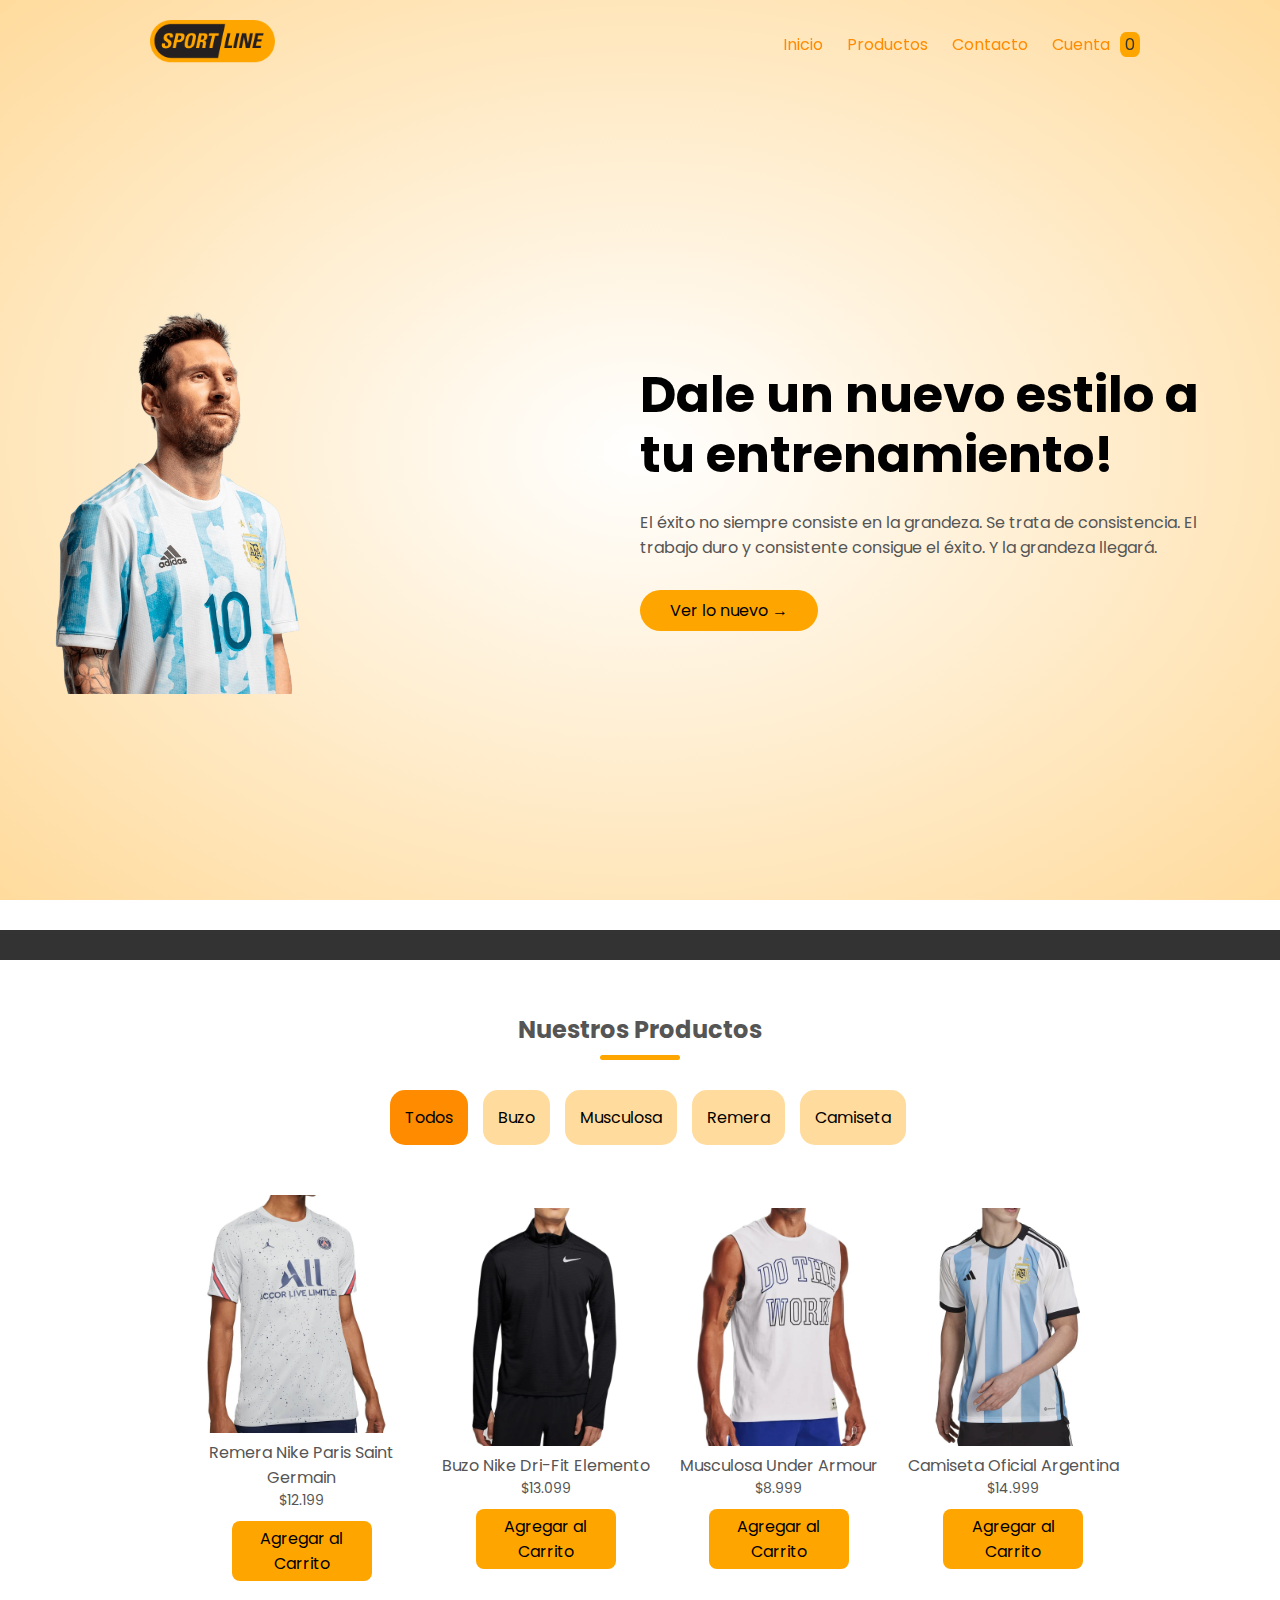
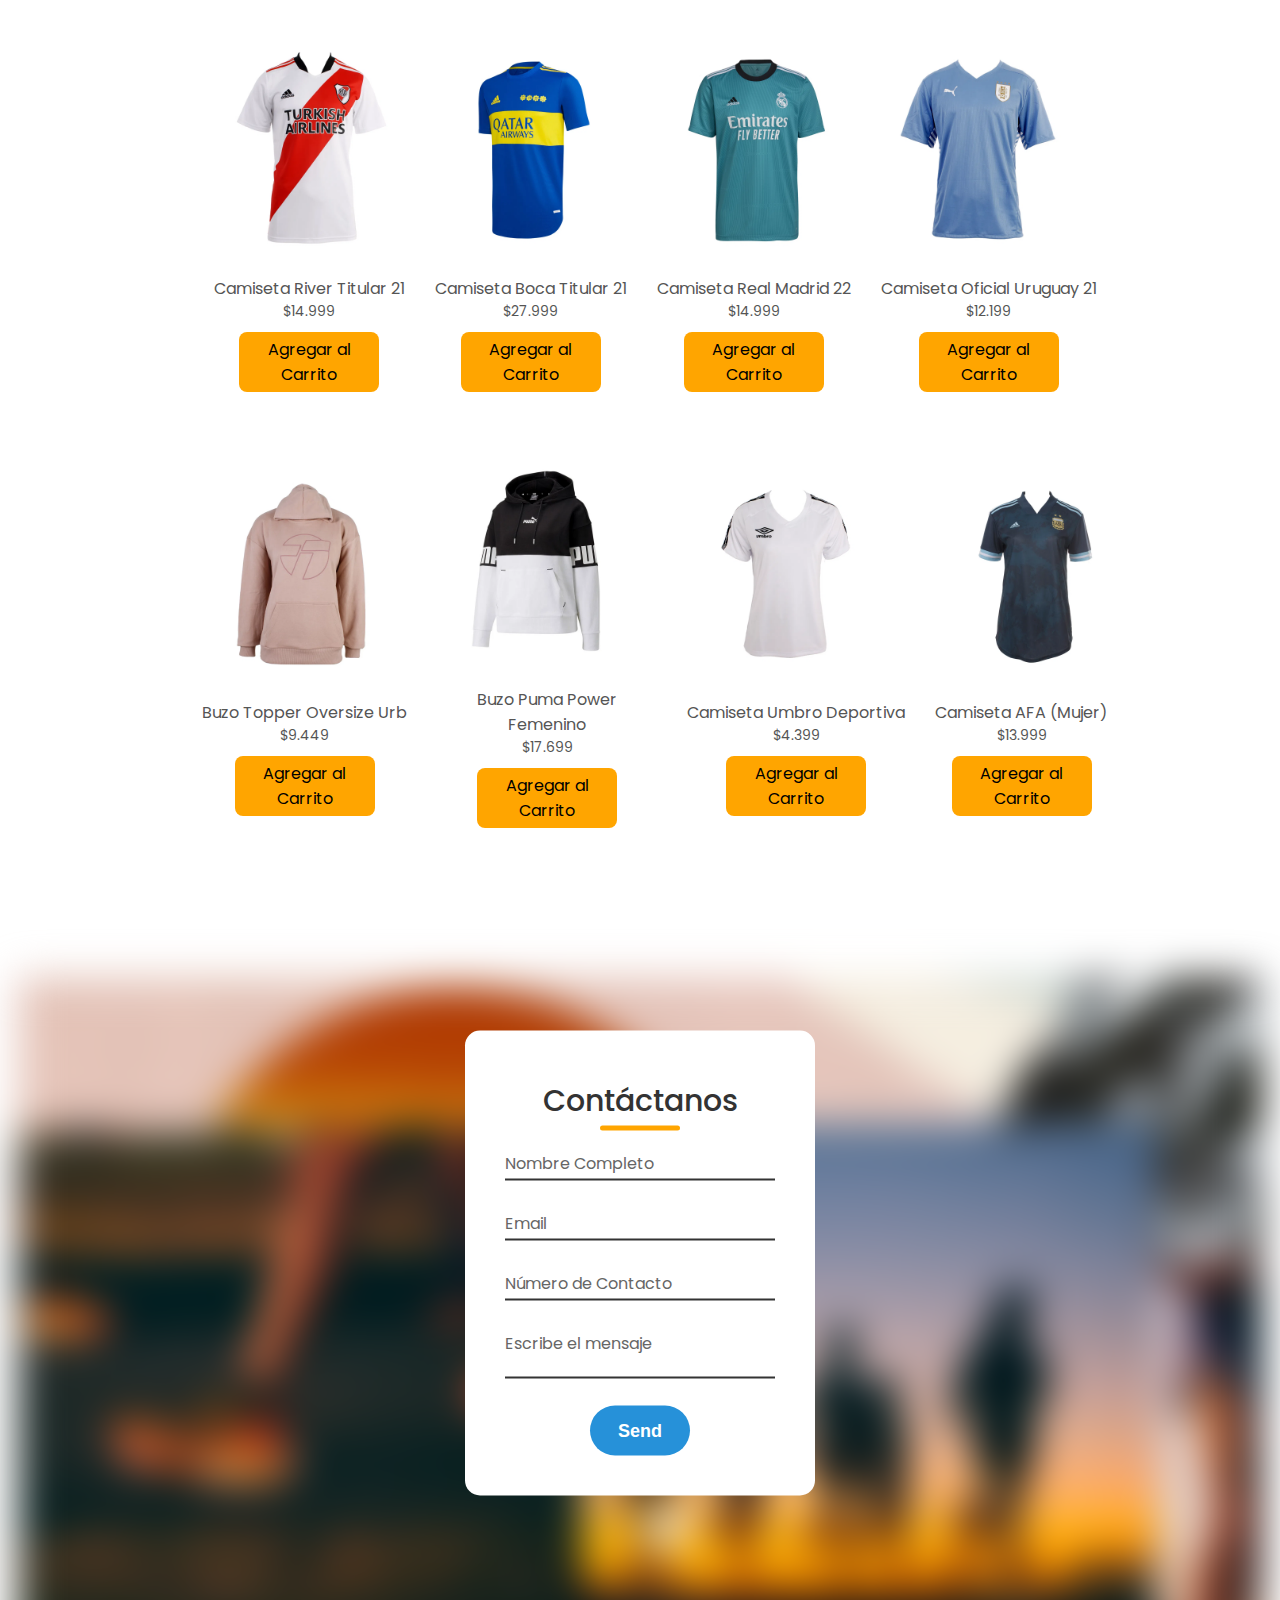
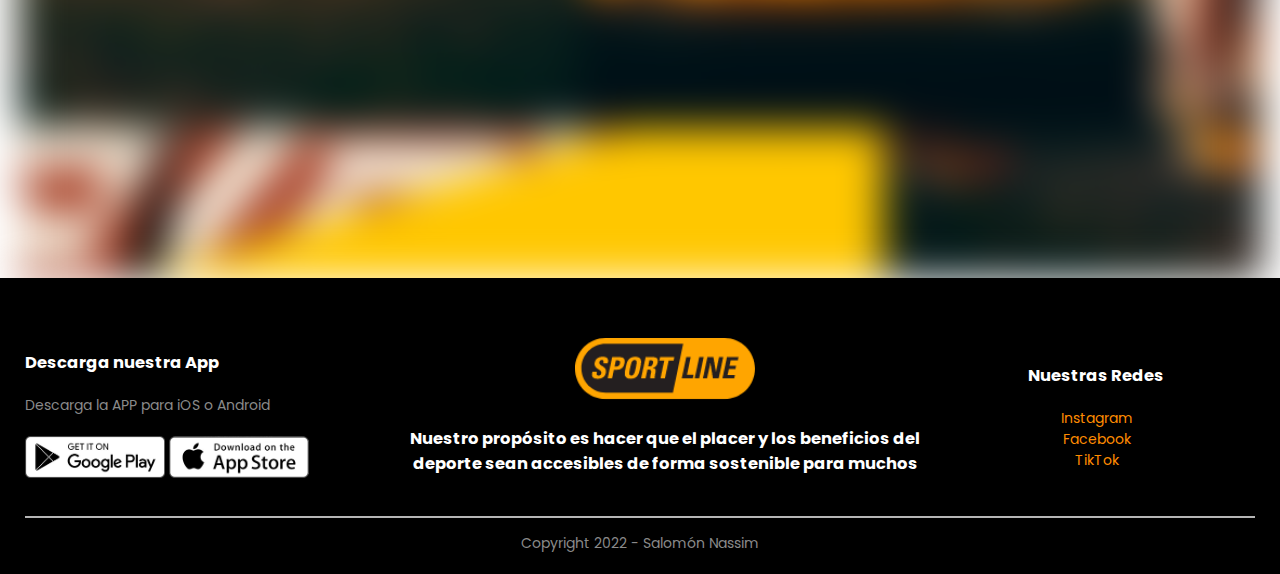
<file: index.html>
<!DOCTYPE html>
<html lang="en">

<head>
      <meta charset="UTF-8">
      <meta http-equiv="X-UA-Compatible" content="IE=edge">
      <meta name="viewport" content="width=device-width, initial-scale=1.0">
      <title>SportLine</title>
      <link rel="stylesheet" href="./style/style.css">
      <link data-react-helmet="true" rel="shortcut icon" sizes="32x32" href="/images/sportline-favicon.webp">
      <link rel="stylesheet" href="https://cdnjs.cloudflare.com/ajax/libs/font-awesome/6.2.0/css/all.min.css"
            integrity="sha512-xh6O/CkQoPOWDdYTDqeRdPCVd1SpvCA9XXcUnZS2FmJNp1coAFzvtCN9BmamE+4aHK8yyUHUSCcJHgXloTyT2A=="
            crossorigin="anonymous" referrerpolicy="no-referrer" />
</head>

<body>
      <header class="header">
            <div class="logo">
                  <a href="#"><img src="./images/header-spl-logo.png" alt=""></a>
            </div>
            <nav class="mobile-menu">
                  <ul>
                        <li class="item item-link">
                              <a href="#">Inicio</a>
                        </li>
                        <li class="item item-link">
                              <a href="#products">Productos</a>
                        </li>
                        <li class="item item-link">
                              <a href="#contacts">Contacto</a>
                        </li>
                        <li class="item item-link">
                              <a href="/account.html">Cuenta</a>
                        </li>
                  </ul>
            </nav>
            <!-- Carrito icon -->
            <div class="cart-btn">
                  <i class="fa-solid fa-cart-shopping" id="cart"></i>
                  <span class="show-cart-items">0</span>
            </div>

            <!-- Menu Carrito -->

            <aside class="menu-cart">
                  <span>
                        <i class="fa-solid fa-xmark" id="close-cart"></i>
                  </span>
                  <h2 class="cart-title">Su carrito</h2>
                  <div class="cart-content"></div>
                  <div class="cart-footer">
                        <h3>Su total: $ <span class="cart-total">0</span></h3>
                        <button class="buy">Comprar</button>
                  </div>

            </aside>

            <!-- Menu hamburguesa -->
            <button class="hamburger">
                  <div class="bar"></div>
            </button>
      </header>
      <div class="background">
            <div class="container">
                  <div class="row row-1">
                        <div class="col-2">
                              <img src="/images/1f6a5b126259527.612999360b0ab.png" alt="">
                        </div>
                        <div class="col-2">
                              <h1>Dale un nuevo estilo a tu entrenamiento!</h1>
                              <p>
                                    El éxito no siempre consiste en la grandeza. Se trata de consistencia. El trabajo
                                    duro

                                    y consistente consigue el éxito.
                                    Y la grandeza llegará.

                              </p>
                              <a href="#products" class="btn">Ver lo nuevo &#8594;</a>
                        </div>

                  </div>
            </div>
      </div>

      <!-- Categories -->
      <main>


            <!-- Products -->
            <div class="sm-container" id="products">
                  <h2 class="title">Nuestros Productos</h2>
                  <div class="categories" id="inicio">
                        <button class="category active">Todos</button>
                        <button class="category" data-category="buzo">Buzo</button>
                        <button class="category" data-category="musculosa">Musculosa</button>
                        <button class="category" data-category="remera">Remera</button>
                        <button class="category" data-category="camiseta">Camiseta</button>
                  </div>
                  <div class="sm-container-products">
                        <div class="flex-product"></div>
                  </div>


                  <!-- Contacto -->

                  <section>
                        <div class="sm-container bg-contact" id="contacts">
                              <div class="contact">
                                    <div class="contactForm">
                                          <form>
                                                <h2 class="title">Contáctanos</h2>
                                                <div class="inputBox">
                                                      <input type="text" name="" id="" required>
                                                      <span>Nombre Completo</sp>
                                                </div>
                                                <div class="inputBox">
                                                      <input type="text" name="" id="" required>
                                                      <span>Email</span>
                                                </div>
                                                <div class="inputBox">
                                                      <input type="tel" name="" id="" required>
                                                      <span>Número de Contacto</span>
                                                </div>
                                                <div class="inputBox">
                                                      <textarea required></textarea>
                                                      <span>Escribe el mensaje</span>
                                                </div>
                                                <div class="inputBox c-submit">
                                                      <input type="submit" value="Send">
                                                </div>
                                          </form>
                                    </div>
                              </div>
                        </div>
                  </section>
      </main>
      <!-- Footer -->

      <footer class="footer">
            <div class="container">
                  <div class="row line">
                        <div class="footer-col-1">
                              <h3>Descarga nuestra App</h3>
                              <p>Descarga la APP para iOS o Android</p>
                              <div class="app-logo">
                                    <a href="#"><img src="/images/play-store.png" alt="Play Store"></a>
                                    <a href="#"><img src="/images/app-store.png" alt="App store"></a>
                              </div>
                        </div>
                        <div class="footer-col-2">
                              <img src="images/header-spl-logo.png" alt="">
                              <h3>Nuestro propósito es hacer que el placer y los beneficios del deporte sean accesibles
                                    de
                                    forma sostenible para muchos</h3>
                        </div>
                        <div class="footer-col-4">
                              <h3>Nuestras Redes</h3>
                              <ul>
                                    <li><a href="#">Instagram</a></li>
                                    <li><a href="#">Facebook</a></li>
                                    <li><a href="#">TikTok</a></li>
                              </ul>
                        </div>
                  </div>
                  <p class="copyright">Copyright 2022 - Salomón Nassim</p>
            </div>
      </footer>
      <div class="add-modal"></div>
      <!-- <script src="main.js"></script> -->
      <script src="./data.js"></script>
      <script src="./main.js"></script>

</body>

</html>
</file>
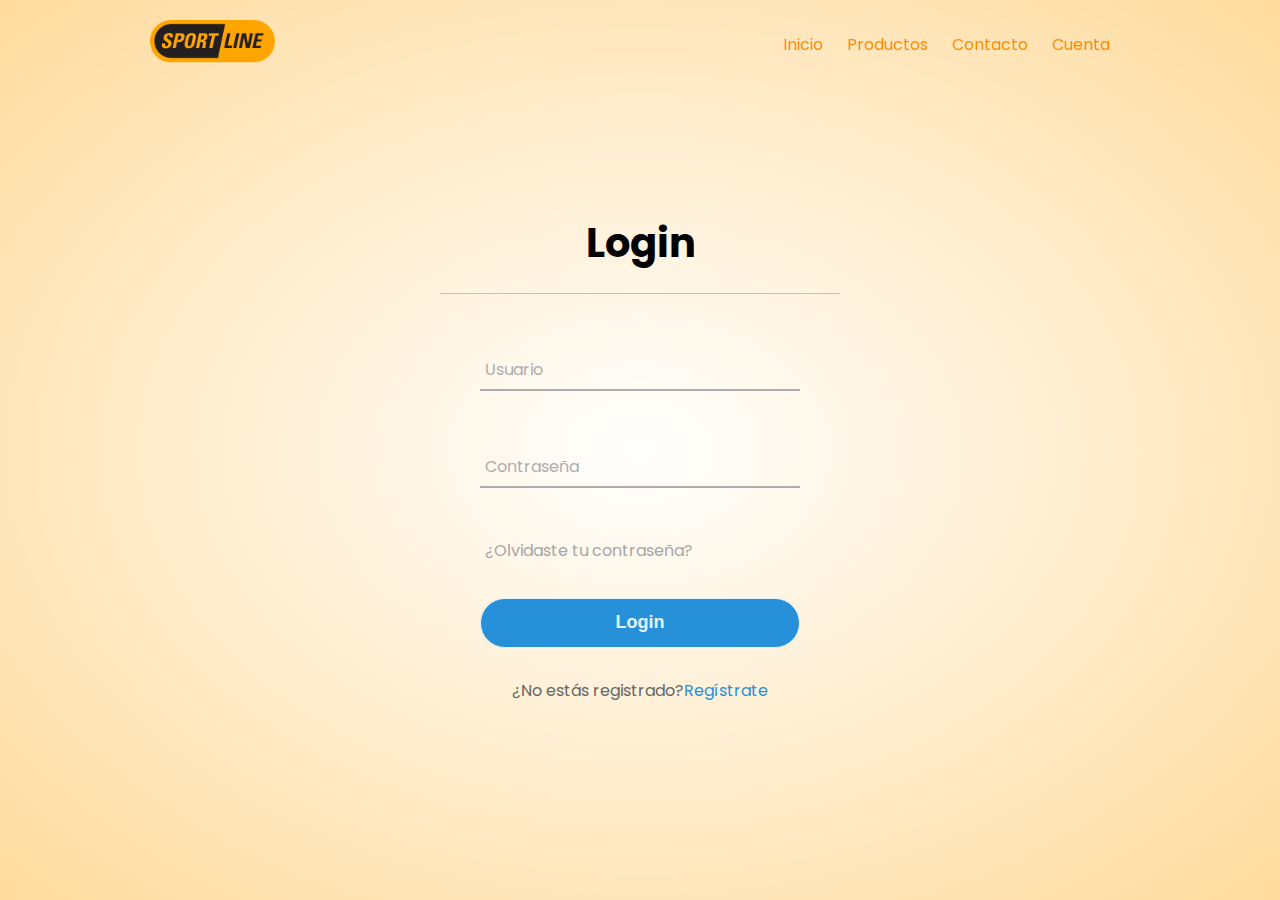
<file: account.html>
<!DOCTYPE html>
<html lang="en">

<head>
      <meta charset="UTF-8">
      <meta http-equiv="X-UA-Compatible" content="IE=edge">
      <meta name="viewport" content="width=device-width, initial-scale=1.0">
      <title>SportLine - Login</title>
      <link rel="stylesheet" href="style/style.css">
      <link data-react-helmet="true" rel="shortcut icon" sizes="32x32" href="/images/sportline-favicon.webp">
</head>

<body>
<header class="header">
      <div class="logo">
            <a href="index.html"><img src="./images/header-spl-logo.png" alt=""></a>
      </div>
      <!-- Navbar -->
      <nav class="mobile-menu">
            </label>
            <ul>
                  <li class="item item-link">
                        <a href="index.html">Inicio</a>
                  </li>
                  <li class="item item-link">
                        <a href="index.html#products">Productos</a>
                  </li>
                  <li class="item item-link">
                        <a href="index.html#contacts">Contacto</a>
                  </li>
                  <li class="item item-link">
                        <a href="account.html">Cuenta</a>
                  </li>
            </ul>
      </nav>
      <!-- Menu hamburguesa -->
      <button class="hamburger">
            <div class="bar"></div>
      </button>
      <!-- Cart icon -->
</header>
      <div class="background">
            <div class="container">
                  <div class="row col-account">
                        <div class="col-2 col-items col-account">
                              <div class="form-container">
                                    <h1>Login</h1>
                                    <form method="post">
                                          <div class="txt_field">
                                                <input type="text" name="" id="user" required>
                                                <label for="user">Usuario</label>
                                                <span></span>
                                          </div>
                                          <div class="txt_field">
                                                <input type="password" name="" id="pass" required>
                                                <label for="pass">Contraseña</label>
                                                <span></sp>
                                          </div>
                                          <div class="pass">¿Olvidaste tu contraseña?</div>
                                          <input type="submit" value="Login">
                                          <div class="signup_link">
                                                <span>¿No estás registrado?</span><a href="register.html">Regístrate</a>
                                          </div>
                                    </form>
                              </div>
                        </div>

                  </div>
            </div>
      </div>
      <script src="main.js"></script>
</body>

</html>
</file>
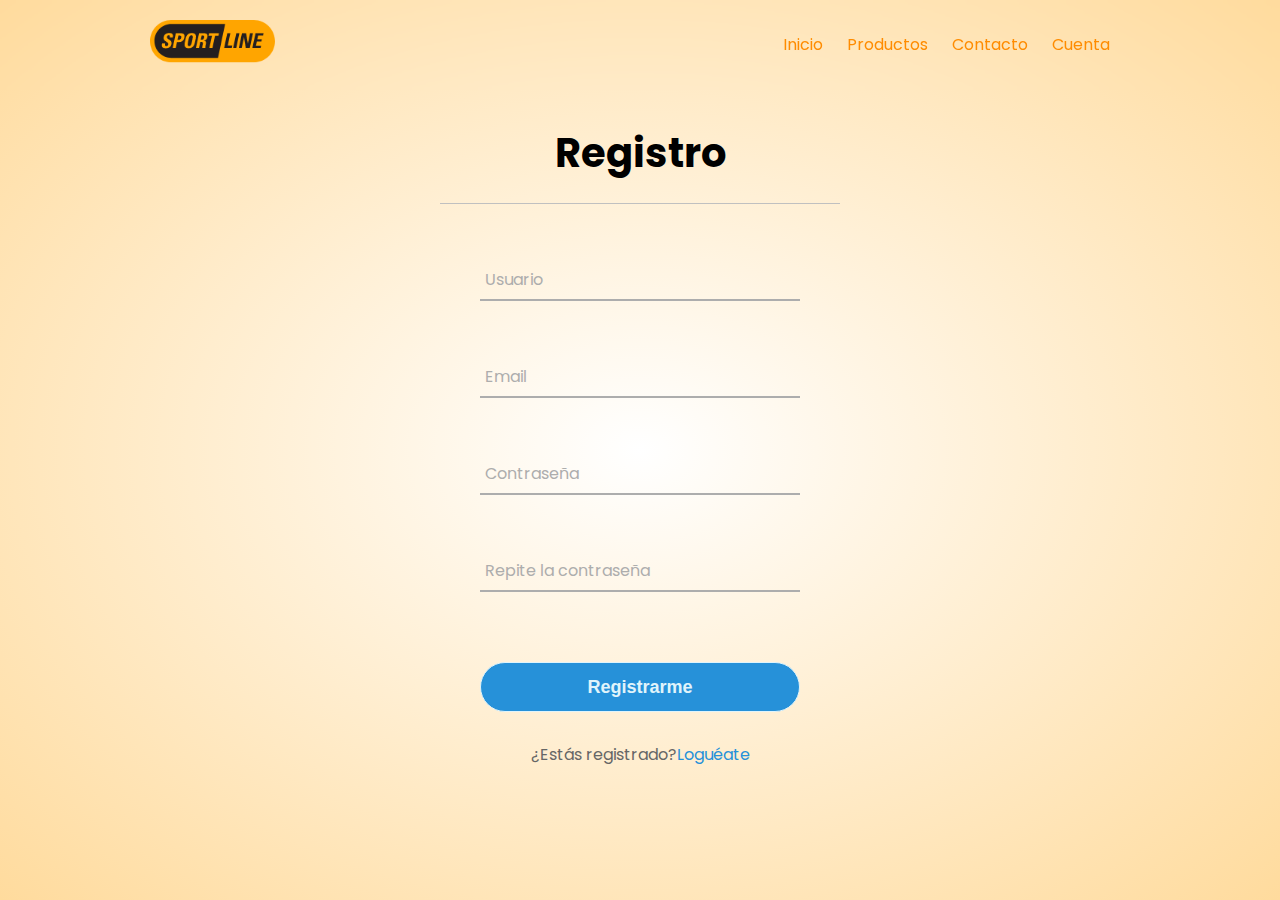
<file: register.html>
<!DOCTYPE html>
<html lang="en">

<head>
      <meta charset="UTF-8">
      <meta http-equiv="X-UA-Compatible" content="IE=edge">
      <meta name="viewport" content="width=device-width, initial-scale=1.0">
      <title>SportLine - Register</title>
      <link rel="stylesheet" href="style/style.css">
      <link data-react-helmet="true" rel="shortcut icon" sizes="32x32" href="/images/sportline-favicon.webp">
</head>

<body>
<header class="header">
      <div class="logo">
            <a href="index.html"><img src="./images/header-spl-logo.png" alt=""></a>
      </div>
      <nav class="mobile-menu">
            <ul>
                  <li class="item item-link">
                        <a href="index.html">Inicio</a>
                  </li>
                  <li class="item item-link">
                        <a href="index.html#products">Productos</a>
                  </li>
                  <li class="item item-link">
                        <a href="index.html#contacts">Contacto</a>
                  </li>
                  <li class="item item-link">
                        <a href="account.html">Cuenta</a>
                  </li>
            </ul>
      </nav>
      <button class="hamburger">
            <div class="bar"></div>
      </button>

</header>
      <div class="background">
            <div class="container">
                  <div class="row col-account">
                        <!-- <div class="col-2 col-items">
                              <img src="/images/1f6a5b126259527.612999360b0ab.png" alt="" class="messiu">
                        </div> -->
                        <div class="col-account">
                              <div class="form-container">
                                    <h1>Registro</h1>
                                    <form method="post" novalidate>
                                          <div class="txt_field">
                                                <input type="text" name="" id="user" autocomplete="off" class="input_field" required="Nombre obligatorio">
                                                <label for="user">Usuario</label>
                                                <span></span>
                                                <small></small>
                                          </div>
                                          <div class="txt_field">
                                                <input type="email" name="" id="email" autocomplete="off" class="input_field" required>
                                                <label for="email">Email</label>
                                                <span></span>
                                                <small></small>
                                          </div>
                                          <div class="txt_field">
                                                <input type="password" name="" id="pass" autocomplete="off" class="input_field" required>
                                                <label for="pass">Contraseña</label>
                                                <span></span>
                                                <small></small>
                                          </div>
                                          <div class="txt_field">
                                                <input type="password" name="" id="repeatpass" autocomplete="off" class="input_field" required>
                                                <label for="pass">Repite la contraseña</label>
                                                <span></span>
                                                <small></small>
                                          </div>
                                          <input type="submit" value="Registrarme">
                                          <div class="signup_link">
                                                <span>¿Estás registrado?</span><a href="account.html">Loguéate</a>
                                          </div>
                                    </form>
                              </div>
                        </div>

                  </div>
            </div>
      </div>
      <!-- <script src="data.js"></script> -->
      <!-- <script src="main.js"></script> -->
      <script src="form-validation.js"></script>
</body>

</html>
</file>
<file: style/style.css>
@import url("https://fonts.googleapis.com/css2?family=Poppins:wght@300;400;500;600;700&display=swap");

* {
  box-sizing: border-box;
  padding: 0;
  margin: 0;
  scroll-behavior: smooth;
  /* border: 1px solid red; */
}

body {
  font-family: "Poppins", sans-serif;
}

.logo img {
  width: 125px;
}

.header {
  position: fixed;
  display: flex;
  align-items: center;
  justify-content: space-between;
  padding: 20px 150px;
  width: 100vw;
  z-index: 100;
  filter: drop-shadow();
  backdrop-filter: blur(3px);
}

.container {
  max-width: 1300px;
  margin: auto;
  padding-left: 25px;
  padding-right: 25px;
}

.icons {
  transition: 20s;
}

.cart-btn {
  position: relative;
  cursor: pointer;
  z-index: 10;
  order: 3;
}

.show-cart-items {
  position: absolute;
  top: -13px;
  right: -10px;
  background-color: #ffa500;
  padding: 0 5px;
  border-radius: 30%;
  color: #333;
}

#cart {
  font-size: 25px;
  cursor: pointer;
  outline: none;
  background: none;
  border: none;
  transition: 0.4s;
}

.invisible {
  opacity: 0;
}

.fa-xmark {
  font-size: 30px;
  cursor: pointer;
}

.menu-cart {
  position: fixed;
  top: 70px;
  right: -150%;
  width: 450px;
  height: 95vh;
  padding: 30px;
  margin-right: 0px;
  background-color: #fff;
  box-shadow: 0px 0px 3px #0008;
  transition: 0.3s;
  overflow: scroll;
}

.menu-cart.active {
  right: 0px;
}

/* Cart items */

.cart-item {
  display: flex;
  justify-content: center;
  gap: 1rem;
  margin: 1.5rem 0;
  border-bottom: 1px solid #8a8a8a;
  padding-bottom: 1rem;
}

.menu-cart h2 {
  /* margin-left: 50px; */
  text-align: center;
}

.cart-empty {
  display: flex;
  align-items: center;
  justify-content: center;
  translate: (-50%, -50%);
  font-size: 25px;
  height: 600px;
  color: #8a8a8a;
}

.cart-item img {
  width: 85px;
  height: 85px;
}

.cart-item h4 {
  font-size: 1rem;
  text-transform: capitalize;
  font-weight: 500;
}

.cart-item h5 {
  font-size: 0.95rem;
  margin: 0.5rem 0;
}

.item-amount {
  text-align: center;
}

button .fa-trash-can {
  display: flex;
  flex-direction: column;
  justify-content: center;
  align-items: center;
  padding: 0.25em;
  font-size: 18px;
  border: 0px solid transparent;
  color: #ffa500;
  border-radius: 1.25em;
  transition: all 0.2s linear;
}

/* .tooltip:hover {
  box-shadow: 3.4px 2.5px 4.9px rgba(0, 0, 0, 0.025),
    8.6px 6.3px 12.4px rgba(0, 0, 0, 0.035),
    17.5px 12.8px 25.3px rgba(0, 0, 0, 0.045),
    36.1px 26.3px 52.2px rgba(0, 0, 0, 0.055),
    99px 72px 143px rgba(0, 0, 0, 0.08);
} */

.tooltip {
  position: relative;
  display: inline-block;
  height: 40px;
}

.tooltip .tooltiptext {
  visibility: hidden;
  width: 4.2rem;
  background-color: rgba(0, 0, 0, 0.253);
  color: #fff;
  font-size: 15px;
  text-align: center;
  border-radius: 6px;
  padding: 5px 0;
  position: absolute;
  z-index: 1;
  bottom: -100%;
  left: -70%;
}

.tooltip .tooltiptext::after {
  content: "";
  position: absolute;
  top: -100%;
  right: 40%;
  margin-top: 15px;
  border-width: 9px;
  border-style: solid;
  border-color: transparent transparent rgba(0, 0, 0, 0.253) transparent;
}

.tooltip:hover .tooltiptext {
  visibility: visible;
}

.fa-chevron-left,
.fa-chevron-right {
  color: #ffa500;
  cursor: pointer;
}

.btn-amount {
  display: flex;
  align-items: center;
  justify-content: space-between;
  width: 50px;
  height: 10px;
}

.container-cart {
  display: flex;
  flex-direction: column;
  align-items: center;
  justify-content: center;
  text-align: center;
  width: 70%;
}

/* Cart footer */

.cart-footer {
  margin-top: 2rem;
  text-align: center;
}

.cart-footer h3 {
  text-transform: capitalize;
  margin-bottom: 1rem;
}

button {
  position: relative;
  display: inline-block;
  cursor: pointer;
  outline: none;
  border: 0;
  vertical-align: middle;
  text-decoration: none;
  background: transparent;
  padding: 0;
  font-size: inherit;
  font-family: inherit;
}

.buy {
  color: #090909;
  padding: 0.7em 1.7em;
  font-size: 18px;
  border-radius: 0.5em;
  background: #ffa500;
  border: 1px solid #ffa500;
  transition: all 0.3s;
  box-shadow: 6px 6px 12px #c5c5c5, -6px -6px 12px #ffffff;
}

.disabled {
  background-color: #a6a6a6;
  color: white;
  cursor: not-allowed;
  border: none;
}

.buy:disabled {
  cursor: not-allowed;
}

/*  */

.hamburger {
  display: none;
}

nav {
  display: flex;
  justify-content: flex-end;
  flex: 1;
  text-align: right;
}

nav ul {
  display: inline-block;
  list-style-type: none;
}

ul li {
  display: inline-block;
  margin-right: 20px;
}

.item {
  position: relative;
  padding: 0;
}

.menu .item-link::after {
  content: "";
  height: 3px;
  width: 100%;
  background: #ffa500;
  position: absolute;
  bottom: 0;
  left: 0;
  transform: scaleX(0);
  transform-origin: bottom right;
  transition: transform 0.3s;
}

.menu .item-link:hover::after {
  transform-origin: bottom left;
  transform: scaleX(1);
}

a {
  text-decoration: none;
  color: #ff8c00;
  cursor: pointer;
}

p {
  color: #555;
}

/* Categorias */

.categories {
  display: flex;
  justify-content: center;
  align-items: center;
  margin-bottom: 50px;
}

.category {
  background-color: #ffdb9d;
  padding: 15px;
  margin-left: 15px;
  border-radius: 15px;
}

.category:hover {
  background-color: #ffa500;
  transition: 0.4s ease;
}

.category.active {
  transition: 0.4s ease;
  background-color: #ff8c00;
}

/* Productos */

.row {
  display: flex;
  align-items: center;
  flex-wrap: wrap;
  justify-content: space-around;
}

.row-1 {
  height: 100vh;
}

.col-2 {
  flex-basis: 50%;
  min-width: 300px;
  margin-top: 100px;
}

.col-2 img {
  max-width: 100%;
  padding: 50px 0;
  width: 25vw;
}

.col-2 h1 {
  font-size: 50px;
  line-height: 60px;
  margin: 25px 0;
}

.btn {
  display: inline-block;
  background: #ffa500;
  color: #000;
  padding: 8px 30px;
  margin: 30px 0;
  border-radius: 30px;
  transition: background 0.5s;
}

.btn:hover {
  background: #de9000;
}

.background {
  background: radial-gradient(#fff, #ffdb9d);
  height: 100vh;
  margin-top: 0px;
}

.col-3 {
  flex-basis: 30%;
  min-width: 250px;
  margin-bottom: 30px;
}

.col-3 img {
  width: 100%;
}

.sm-container {
  max-width: 1000px;
  margin: auto;
  /* padding: 0 25px; */
}

#recent-products {
  margin-bottom: 100px;
}

.col-4 {
  /* padding: 10px; */
  min-height: 200px;
  max-width: 250px;
  margin-bottom: 50px;
  transition: transform 0.5s;
  text-align: center;
}

.col-4 img {
  width: 100%;
}

.paris:hover {
  /* opacity: 0; */
  background-image: url("/images/products/remera-nike-paris-espalda.webp");
}

.sm-container-products {
      display: block;
  max-width: 1000px;
  margin: auto;
  flex-basis: 250px;
}

.flex-product {
  display: flex;
  flex-wrap: wrap;
  justify-content: center;
  align-items: center;
}

.title {
  text-align: center;
  margin: 100px auto 30px;
  position: relative;
  line-height: 60px;
  color: #555;
}

.title::after {
  content: "";
  background: #ffa500;
  width: 80px;
  height: 5px;
  border-radius: 5px;
  position: absolute;
  bottom: 0;
  left: 50%;
  transform: translateX(-50%);
}

h4 {
  color: #555;
  font-weight: normal;
}

.col-4 p {
  font-size: 14px;
}

.col-4:hover {
  transform: translateY(-5px);
}

.img-area {
  position: relative;
}

.img-area img {
  position: absolute;
  left: 10px;
  height: 238px;
  width: 238px;
  transition: opacity 0.5s ease-in-out;
}

.img-area img.img-front:hover {
  opacity: 0;
  cursor: pointer;
}

.info-card {
  margin-top: 245px;
  margin-left: 30px;
}

.cart-button {
  margin-top: 10px;
  position: relative;
  width: 140px;
  height: 60px;
  border-radius: 8px;
  color: #000;
  background-color: #ffa500;
  overflow: hidden;
  cursor: pointer;
  transition: 0.3s ease;
  border: none;
}

.cart-button:active {
  transform: scale(0.9);
}

.disabled {
  cursor: default;
}

.button-text:disabled {
  background-color: #ffdb9d;
  color: #000;
  font-weight: 400;
}

/* Section contacto */

.bg-contact {
  position: relative;
  /* width: 100vw; */
  height: 100vh;
  margin-top: 100px;
}

.bg-contact::after {
  content: "";
  position: absolute;
  width: 97vw;
  height: 100vh;
  left: 50%;
  top: 50%;
  transform: translate(-50%, -50%);
  background: url("/images/products/asdf.webp") no-repeat;
  background-size: cover;
  filter: blur(20px);
  z-index: -1;
}

.contact {
  position: relative;
  top: -20%;
  display: flex;
  align-items: center;
  justify-content: center;
}

.messiu {
  margin-top: -35px;
  margin-left: 100px;
}

.contactForm {
  position: absolute;
  top: 50%;
  left: 50%;
  transform: translate(-50%, 50%);
  width: 35%;
  padding: 40px;
  background-color: #fff;
  border-radius: 15px;
}

form h2.title {
  margin: 0;
  font-size: 30px;
  color: #333;
  font-weight: 500;
  /* margin-bottom: 30px; */
}

.contactForm .inputBox {
  position: relative;
  width: 100%;
  margin-top: 10px;
}

.contactForm .inputBox input,
.contactForm .inputBox textarea {
  width: 100%;
  padding: 5px 0;
  font-size: 16px;
  margin: 10px 0;
  border: none;
  border-bottom: 2px solid #333;
  outline: none;
  resize: none;
}

.contactForm .inputBox span {
  position: absolute;
  left: 0;
  top: -5px;
  padding: 5px 0;
  font-size: 16px;
  margin: 10px 0;
  pointer-events: none;
  transition: 0.5s;
  color: #666;
}

.contactForm .inputBox input:focus ~ span,
.contactForm .inputBox input:valid ~ span,
.contactForm .inputBox textarea:focus ~ span,
.contactForm .inputBox textarea:valid ~ span {
  color: #e91e63;
  font-size: 12px;
  transform: translateY(-20px);
}

.contactForm .inputBox input[type="submit"] {
  width: 100px;
  background-color: #2691d9;
  color: #fff;
  border: none;
  cursor: pointer;
  padding: 10px;
  font-size: 18px;
  margin: 0 auto;
}

.c-submit {
  display: flex;
  align-items: center;
  justify-content: center;
}

/* Footer */

.row {
  display: flex;
  flex-direction: row;
  align-items: center;
}

.footer {
  background: #000;
  color: #8a8a8a;
  font-size: 14px;
  padding: 60px 0 20px;
}

.footer p {
  color: #8a8a8a;
}

.footer h3 {
  color: #fff;
  margin-bottom: 20px;
}

.footer-col-1,
.footer-col-2,
.footer-col-3,
.footer-col-4 {
  min-width: 319px;
  margin-bottom: 20px;
}

.footer-col-1 {
  flex-basis: 30%;
}

.footer-col-2 {
  flex: 1;
  text-align: center;
  width: 250px;
}

.footer-col-2 img {
  width: 180px;
  margin-bottom: 20px;
}

.footer-col-4 {
  display: flex;
  flex-direction: column;
  justify-content: center;
  align-items: center;
  flex-basis: 12%;
  text-align: center;
}

.footer-col-4 h3 {
  text-align: center;
}

ul {
  text-align: center;
  list-style-type: none;
  display: flex;
  flex-direction: column;
  margin-left: 22px;
}

.app-logo {
  margin-top: 20px;
}

.app-logo img {
  width: 140px;
}

.footer hr {
  border: none;
  background-color: #b5b5b5;
  height: 1px;
  margin: 20px 0;
}

.copyright {
  text-align: center;
}

.line::after {
  content: "";
  width: 1800px;
  height: 2px;
  background-color: #b5b5b5;
  margin-bottom: 15px;
}

.add-modal {
  padding: 15px 0px;
  display: flex;
  align-items: center;
  justify-content: center;
  color: #fff;
  background-color: #333;
  position: fixed;
  bottom: 0;
  width: 100%;
  transition: all 0.5s ease-out;
  transform: translateY(200%);
}

.active-modal {
  transform: translateY(0px);
  transition: 0.5s ease;
}

/* Account */

.col-account {
  display: flex;
  justify-content: center;
  align-items: center;
  margin: 0 auto;
  height: 100vh;
}

.col-2 .messiu {
  width: 70%;
  margin-left: 50px;
}

.form-container {
  width: 400px;
  background: transparent;
  border-radius: 10px;
}

.form-container h1 {
  text-align: center;
  padding: 20px 0 20px 0;
  border-bottom: 1px solid #c0c0c0;
  font-size: 40px;
}

.form-container form {
  padding: 0 40px;
  box-sizing: border-box;
}

form .txt_field {
  position: relative;
  border-bottom: 2px solid #adadad;
  margin: 55px 0;
}

.txt_field input {
  width: 100%;
  padding: 0 5px;
  height: 40px;
  font-size: 16px;
  border: none;
  background: none;
  outline: none;
}

.txt_field label {
  position: absolute;
  top: 50%;
  left: 5px;
  color: #adadad;
  transform: translateY(-50%);
  font-size: 16px;
  pointer-events: none;
  transition: 0.5s;
}

.txt_field span::before {
  content: "";
  position: absolute;
  top: 40px;
  left: 0;
  width: 0%;
  height: 2px;
  background-color: #2691d9;
  transition: 0.5s;
}

.txt_field span::before {
  background-color: #2691d9;
}

.txt_field input:focus ~ label,
.txt_field input:valid ~ label {
  top: -5px;
  color: #2691d9;
}

.txt_field input:focus ~ span::before,
.txt_field input:valid ~ span::before {
  width: 100%;
}

.pass {
  margin: -5px 0 20px 5px;
  color: #a6a6a6;
  cursor: pointer;
}

.pass:hover {
  text-decoration: underline;
}

input[type="submit"] {
  width: 100%;
  height: 50px;
  margin-top: 15px;
  border: 1px solid;
  background: #2691d9;
  border-radius: 25px;
  font-size: 18px;
  color: #e0f4fb;
  font-weight: 700;
  cursor: pointer;
  outline: none;
}

input[type="submit"]:hover {
  border-color: #2691d9;
  transition: 0.5s;
}

.signup_link {
  margin: 30px 0;
  text-align: center;
  font-size: 16px;
  color: #666;
}

.signup_link a {
  color: #2691d9;
  text-decoration: none;
}

.signup_link a:hover {
  text-decoration: underline;
}

/* Small para el error */

.txt_field small {
  position: absolute;
  top: 40px;
  left: 0%;
  color: #dc3545;
  max-width: 350px;
  text-align: center;
  padding: 7px 0;
}

.txt_field.error span::before {
  background-color: #dc3545;
}

.txt_field.error input:focus ~ label,
.txt_field.error input:invalid ~ label {
  top: -5px;
  color: #dc3545;
}

/* Color para el success */

.txt_field.success span::before {
  background-color: #28a745;
}

.txt_field.success input:focus ~ label,
.txt_field.success input:valid ~ label {
  top: -5px;
  color: #28a745;
}

/* Responsive 769px — 1024px */

@media (max-width: 1024px) {
  .header {
    padding: 20px 50px;
    gap: 20px;
    align-items: center;
  }

  .header .logo {
    position: absolute;
    order: 2;
    flex-basis: 50%;
    left: 50%;
    right: 50%;
    transform: translate(-50%);
  }

  .logo {
    display: flex;
    justify-content: center;
  }

  .hamburger {
    position: relative;
    display: block;
    width: 40px;
    cursor: pointer;
    background: none;
    outline: none;
    border: none;
    order: 1;
  }

  .hamburger .bar,
  .hamburger::after,
  .hamburger::before {
    content: "";
    display: block;
    width: 100%;
    height: 5px;
    background-color: #ff8c00;
    margin: 6px 0px;
    border-radius: 5px;
    transition: 0.4s;
  }

  .hamburger.active::before {
    transform: rotate(-45deg) translate(-8px, 6px);
  }

  .hamburger.active::after {
    transform: rotate(45deg) translate(-9px, -8px);
  }

  .hamburger.active .bar {
    opacity: 0;
  }

  .cart {
    display: flex;
  }

  .mobile-menu {
    position: fixed;
    width: 100vw;
    height: 100vh;
    background-color: #2c3e50;
    top: 70px;
    right: 100%;
    text-align: center;
    transition: 0.5s;
    z-index: 1;
    display: flex;
    align-items: center;
    justify-content: center;
  }

  .mobile-menu.active {
    right: 0px;
  }

  .menu-cart {
    right: -150%;
  }

  .menu-cart.active {
    right: 0px;
  }

  .item {
    display: block;
    font-size: 22px;
    margin-bottom: 110px;
  }

  #check:checked ~ ul {
    left: -22px;
  }

  .background {
    background: radial-gradient(#fff, #ffdb9d);
    /* height: 100vh; */
  }

  .col-2 img {
    width: 300px;
  }

  .row-1 {
    height: 100vh;
  }

  .col-2 h1 {
    font-size: 40px;
    line-height: 60px;
    margin: 25px 0;
  }

  /* .col-2 {
    margin-top: 250px;
  } */

  .row-grid {
    grid-template-columns: repeat(4, 1fr);
  }

  /* Contact */

  .contactForm {
    position: absolute;
    top: 50%;
    right: 50%;
    transform: translate(-50%, 50%);
    width: 40vw;
    padding: 40px;
    background-color: #fff;
    border-radius: 15px;
  }

  .col-items {
    margin-top: 50px;
  }

  /* Footer */

  .footer-col-1 {
    display: flex;
    justify-content: center;
    align-items: center;
    flex-direction: column;
    margin-bottom: 30px;
  }
}
/* 481px — 768px */

@media only screen and (max-width: 768px) {
  .row-1 {
    height: 100vh;
  }

  .header {
    width: 100vw;
    gap: 20px;
  }

  .header .logo {
    width: 75%;
  }

  .col-2 {
    display: flex;
    flex-direction: column;
    margin-top: 30px;
  }

  .col-2 h1 {
    margin-top: -40px;
    line-height: 40px;
  }

  .categories {
    display: grid;
    grid-template-columns: repeat(3, 150px);
    gap: 10px;
  }

  .row-grid {
    grid-template-columns: repeat(3, 1fr);
    justify-items: center;
  }

  .col-4 {
    width: 150px;
  }

  .info-card {
    margin-top: 155px;
    margin-left: 0px;
  }

  .img-area img {
    width: 150px;
    height: 150px;
  }

  .sm-container {
    padding: 0 15px;
  }

  .col-items {
    margin-top: 70px;
    display: flex;
    flex-direction: column;
    justify-content: center;
    align-items: center;
  }

  .contactForm {
    position: absolute;
    top: 50%;
    left: 50%;
    transform: translate(-50%, 50%);
    width: 40vw;
    padding: 40px;
    background-color: #fff;
    border-radius: 15px;
  }

  .form-container {
    width: 350px;
    height: 70vh;
  }

  .col-2 .messiu {
    width: 350px;
    margin-top: -80px;
    padding: 10px;
  }
}

/* Responsive 480 */

@media only screen and (max-width: 481px) {
  .header {
    padding: 20px 20px;
  }

  .header .logo {
    width: 75%;
  }

  .menu-cart {
    width: 100vw;
  }

  .row-grid {
    grid-template-columns: repeat(2, 1fr);
    justify-items: center;
  }

  .col-2 h1 {
    margin-top: -40px;
    line-height: 40px;
    font-size: 35px;
  }

  .col-2 .messiu {
    width: 150px;
    margin: 0;
    margin-top: 80px;
    padding: 10px;
  }

  .categories {
    display: grid;
    grid-template-columns: repeat(2, 150px);
    gap: 10px;
  }

  .col-items {
    margin: 0;
  }

  .col-items .form-container {
    margin-top: 20px;
  }

  .contactForm {
    position: absolute;
    top: 50%;
    left: 50%;
    transform: translate(-50%, 50%);
    width: 80vw;
    padding: 40px;
    background-color: #fff;
    border-radius: 15px;
  }

  .signup_link {
    margin: 5px 0;
    text-align: center;
    font-size: 16px;
    color: #666;
  }

  .footer h3 {
    margin-bottom: 5px;
  }
}

@media only screen and (max-width: 320px) {
  .header .logo {
    width: 60%;
  }

  .menu-cart {
    width: 100vw;
  }
  .col-2 h1 {
    margin-top: -40px;
    line-height: 35px;
    font-size: 35px;
    padding: 0 10px;
  }

  .form-container {
    width: 300px;
    height: 70vh;
  }

  .form-container h1 {
    padding: 20px 0;
  }

  .contactForm {
    position: absolute;
    top: 50%;
    left: 50%;
    transform: translate(-50%, 50%);
    width: 80vw;
    padding: 40px;
    background-color: #fff;
    border-radius: 15px;
  }

  .row-1 {
    height: 100vh;
    flex-direction: row;
    align-content: center;
    justify-content: center;
    gap: 30px;
  }

  .col-2 img {
    padding: 25px 0;
  }

  .col-2 p {
    padding: 0 10px;
    margin-top: -15px;
  }

  .col-2 .btn {
    margin: 20px 10px;
  }

  .img-area img {
    width: 135px;
    height: 135px;
  }
}
</file>
